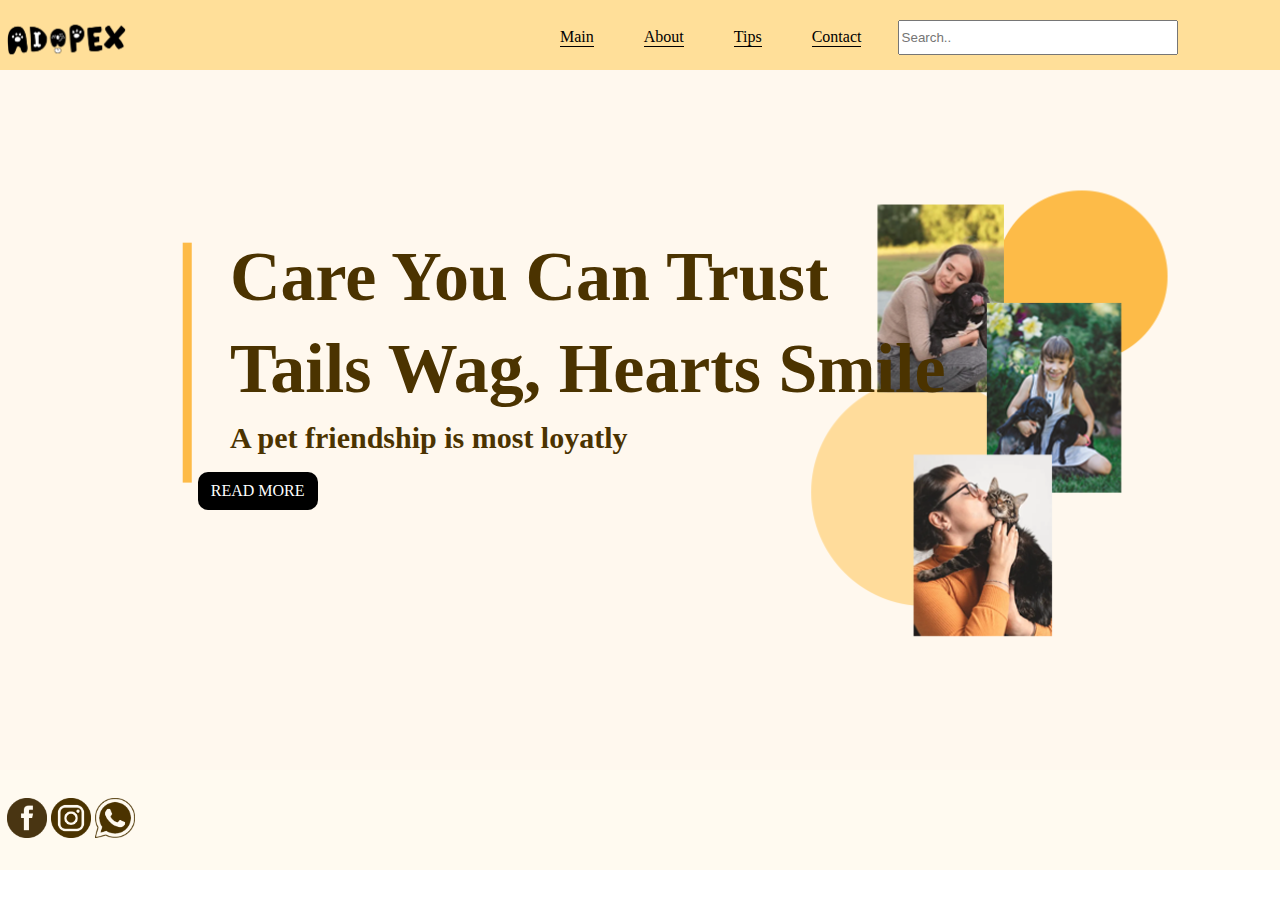
<file: my web2/index.html>
<!doctype html>
<html>
    <head>
        <meta charset="utf-8">
        <meta content="width=device-width, 
                       initial-scale=1.0">
        <title>Adopex</title>
        <link rel="stylesheet"
              type="text/css"
              href="css/style.css">
    </head>
    <body>
        <header>
            <img id="logoA" alt="logo" width="130px" src="image/logo%20ad%20black-01.png">
            <input id="search" type="text" placeholder="Search..">

            <a class="navLink" href="section_main.html" target="iframe_section">Main</a>
            <a class="navLink" href="section_about.html" target="iframe_section">About</a>
            <a class="navLink" href="section_tips.html" target="iframe_section">Tips</a>
            <a class="navLink" href="section_contact.html" target="iframe_section">Contact</a>
        </header>
        <section>
            <iframe name="iframe_section" src="section_main.html"></iframe>
        </section>
        <footer>
            <a id="SMedia"
               href="https://www.facebook.com/profile.php?id=100014571902867" alt="Facebook" target="_blank"><img src="image/facebook.png" width="40px"   height="40px"></a>
            
            <a id="SMedia"
               href="https://www.instagram.com/twwenhuii/" 
               alt="Instagram" target="_blank"><img src="image/instagram.png" width="40px" height="40px"></a>
            
            <a id="SMedia"
               href="https://wa.me/6011113377882" alt="Whatsapp" target="_blank"><img src="image/whastapp.png" width="40px" height="40px"></a>
        </footer>
    </body>
</html>
</file>
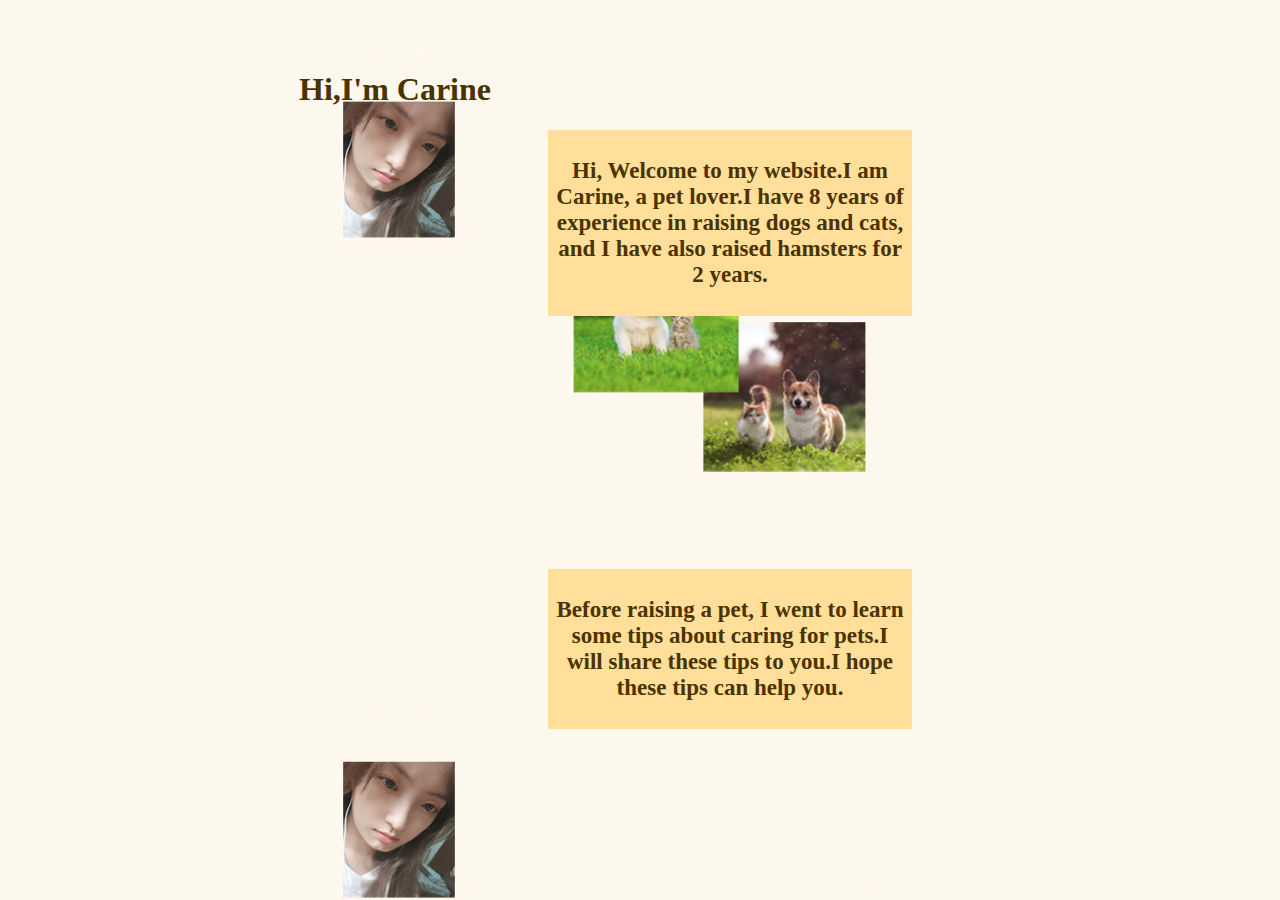
<file: my web2/section_about.html>
<!doctype html>
<html>
    <head>
        <meta charset="utf-8">
        <meta content="width=device-width,initial-scales=1.0">
        
       <link rel="stylesheet"
              type="text/css"
              href="css/section.css">
                <style>
            body{
                background-image: url(image/about.png);
                background-size: cover;
                background-repeat: repeat-y;
            }
        </style>
    </head>
    
    <body>
        <h1 id="TT">Hi,I'm Carine</h1>
        
        <h3 id="IF1"><p>Hi, Welcome to my website.I am Carine, a pet lover.I have 8 years of experience in raising dogs and cats, and I have also raised hamsters for 2 years.
        </p></h3>
        
        <h3 id="IF2"><p>Before raising a pet, I went to learn some tips about caring for pets.I will share these tips to you.I hope these tips can help you.
        </p></h3>
    </body>
    
</html>
</file>
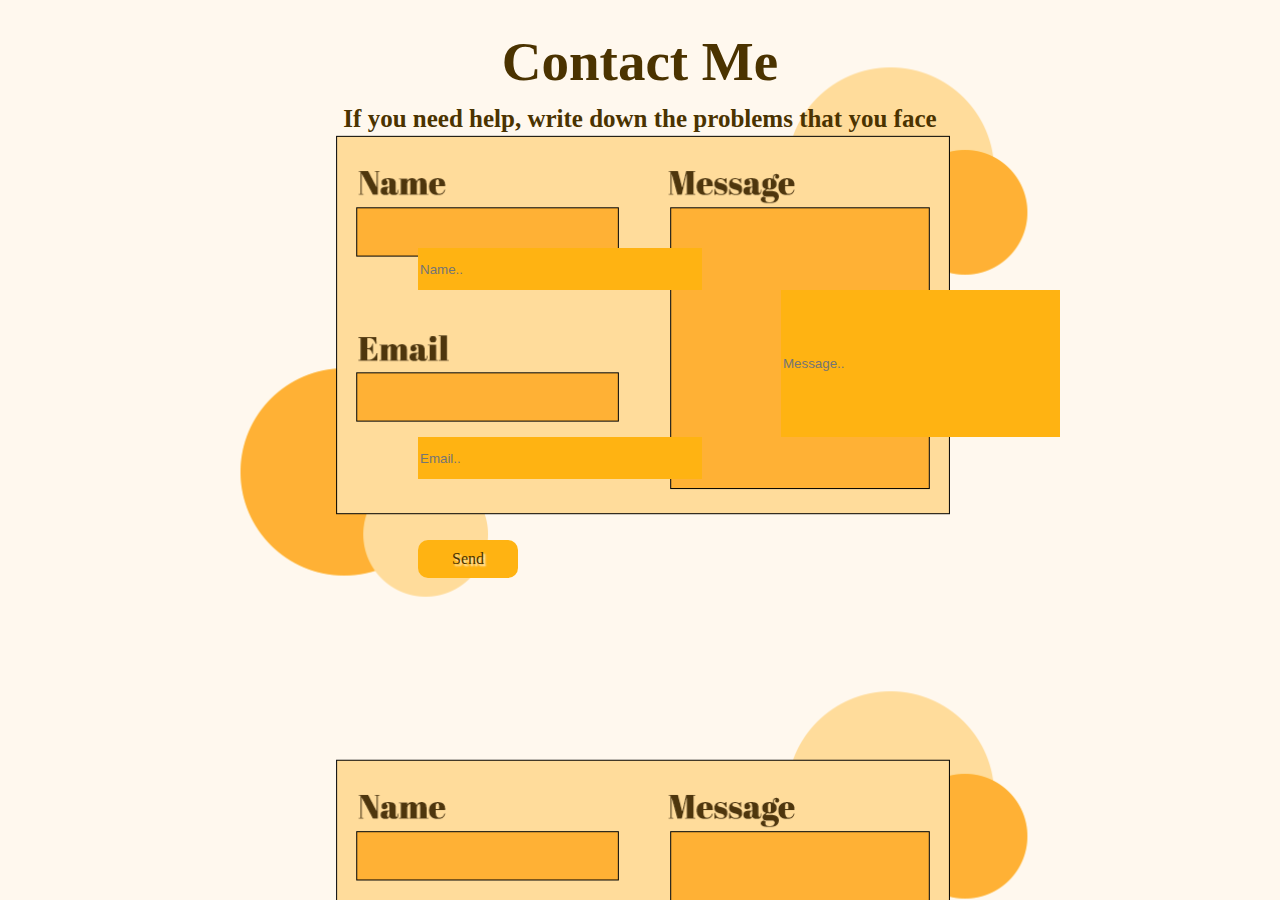
<file: my web2/section_contact.html>
<!doctype html>
<html>
    <head>
        <meta charset="utf-8">
        <meta content="width=device-width,initial-scales=1.0">
        <title>table</title>
       <link rel="stylesheet"
              type="text/css"
              href="css/section.css">
        
               <style>
            body{
                background-image: url(image/contact.png);
                background-size: cover;
                background-repeat: repeat-y;
            }
        </style>
    </head>
    <body>
        <table class="TC">
            <tr>
                <th id="CM">Contact Me</th>
            </tr>
            <tr>
                <th id="ST">If you need help, write down the problems that you face</th>
            </tr>
        </table>
        
        <input id="NT" type="text" placeholder="Name..">
        <input id="MT" type="text"placeholder="Message..">
        <input id="ET" type="text" placeholder="Email..">
        
        <a id="Send" href="section_main.html">Send</a>
    </body>
    
</html>
</file>
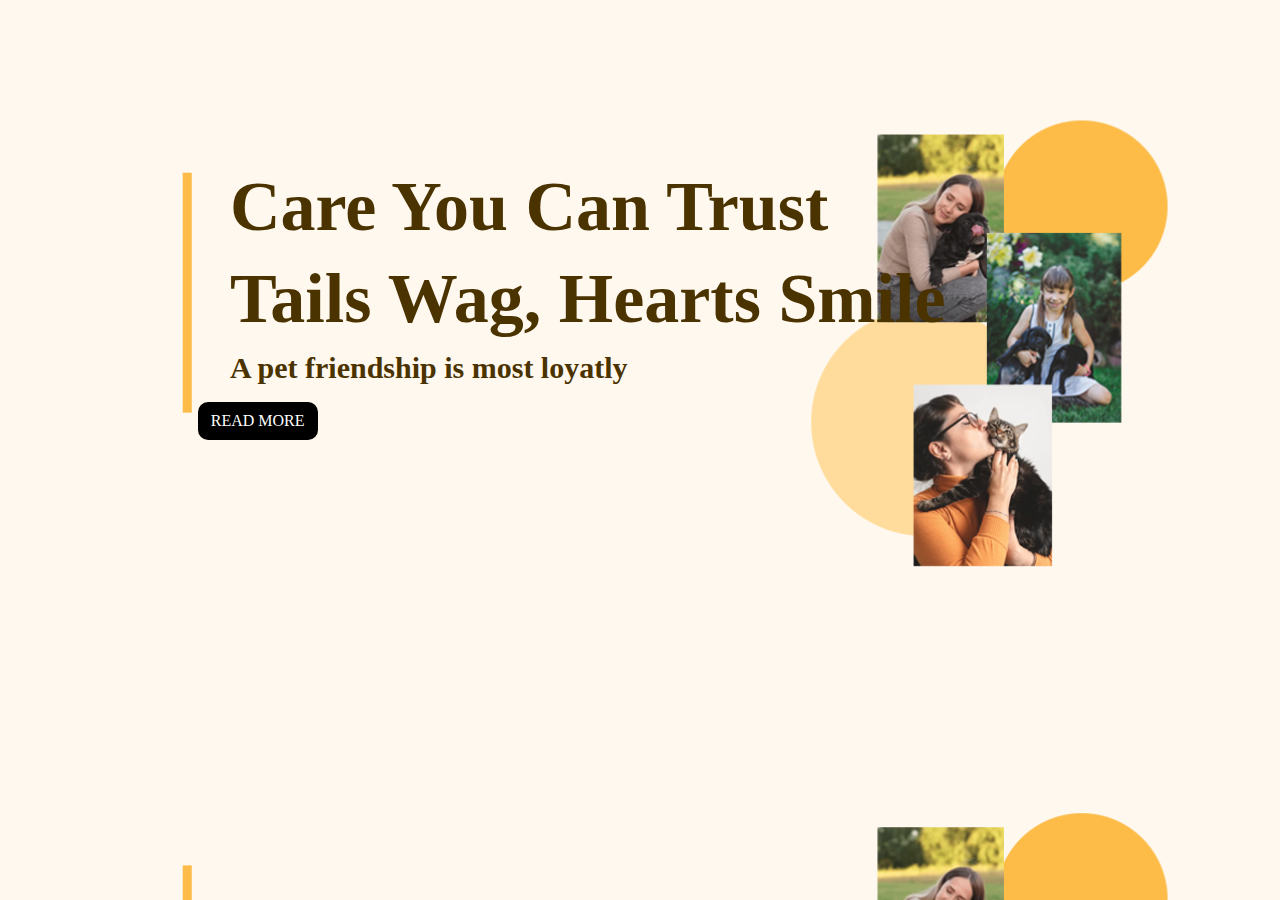
<file: my web2/section_main.html>
<!doctype html>
<html>
    <head>
        <meta charset="utf-8">
        <meta content="width=device-width,initial-scales=1.0">
       
       <link rel="stylesheet"
              type="text/css"
              href="css/section.css">
        <style>
            body{
                background-image: url(image/Screenshot%202024-05-07%20113650.png);
                background-size: cover;
                background-repeat: repeat-y;
            }
        </style>
    </head>
    
    <body>
        <table>
            <tr>
                <th id="B">Care You Can Trust</th>
            </tr>
            <tr>
                <th id="B">Tails Wag, Hearts Smile</th>
            </tr>
            <tr>
                <th id="C">A pet friendship is most loyatly</th>
            </tr>
        </table>
        <a id="RMore" href="section_about.html">READ MORE</a>
    </body>
    
</html>
</file>
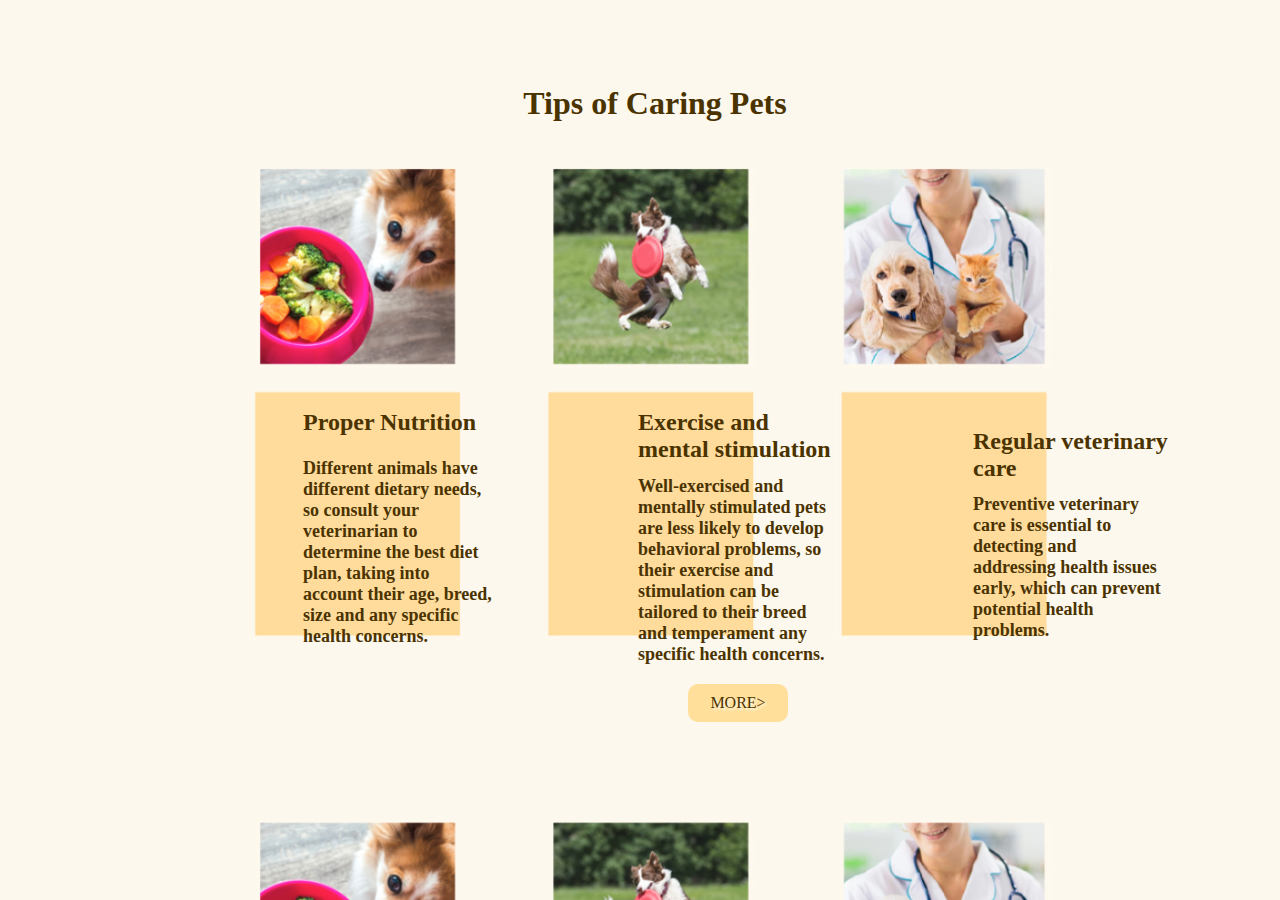
<file: my web2/section_tips.html>
<!doctype html>
<html>
    <head>
        <meta charset="utf-8">
        <meta content="width=device-width,initial-scales=1.0">
        
       <link rel="stylesheet"
              type="text/css"
              href="css/section_tips.css">
        <style>
        body{
                background-image: url(image/tips1.2.png);
                background-size: cover;
                background-repeat: repeat-y;
            }
        </style>
    </head>
    
    <body>
        <h1>Tips of Caring Pets</h1>
        
        <h2 id="T1">Proper Nutrition</h2>
        <h2 id="T3">Exercise and mental stimulation</h2><h2 id="T5">Regular veterinary care</h2>
        
        <h3 id="T2"><p>Different animals have different dietary needs, so consult your veterinarian to determine the best diet plan, taking into account their age, breed, size and any specific health concerns.</p></h3>
        
        <h3 id="T4"><p>Well-exercised and mentally stimulated pets are less likely to develop behavioral problems, so their exercise and stimulation can be tailored to their breed and temperament any specific health concerns.</p></h3>
            
        <h3 id="T6"><p>Preventive veterinary care is essential to detecting and addressing health issues early, which can prevent potential health problems.</p></h3>
        
        <a id="MOre" href="section_tips2.html">MORE></a>
    </body>
    
</html>
</file>
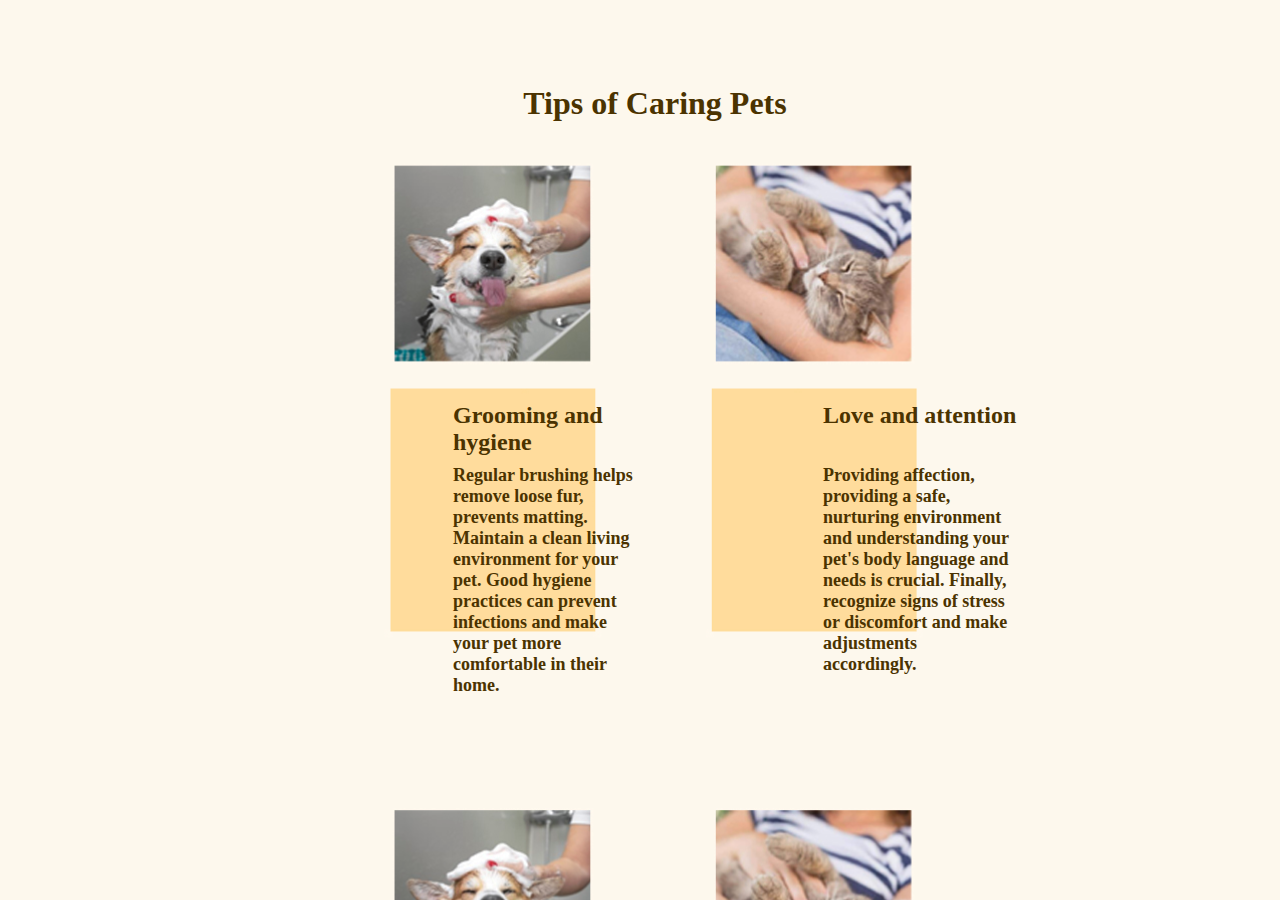
<file: my web2/section_tips2.html>
<!doctype html>
<html>
    <head>
        <meta charset="utf-8">
        <meta content="width=device-width,initial-scales=1.0">
        
       <link rel="stylesheet"
              type="text/css"
              href="css/section_tips.css">
        <style>
        body{
                background-image: url(image/tips2.1.png);
                background-size: cover;
                background-repeat: repeat-y;
            }
        </style>
    </head>
    
    <body>
        <h1>Tips of Caring Pets</h1>
        
        <h2 id="T7">Grooming and hygiene</h2>
        <h2 id="T9">Love and attention</h2>
        
        <h3 id="T8"><p>Regular brushing helps remove loose fur, prevents matting. Maintain a clean living environment for your pet. Good hygiene practices can prevent infections and make your pet more comfortable in their home.</p></h3>
        
        <h3 id="T10"><p>Providing affection, providing a safe, nurturing environment and understanding your pet's body language and needs is crucial. Finally, recognize signs of stress or discomfort and make adjustments accordingly.</p></h3> 
    </body>
    
</html>
</file>
<file: my web2/css/style.css>
*{box-sizing: border-box}
body,table{
    border: 0px solid black;
    margin: 0px;
    text-align: center;
}
header,section,aside,footer{
    border: 0px solid black;
    text-align: center;

}
header{
    width: 100%;
    background-color: #FFDF99;
    height: 70px;
    width: 100%;
    float: left;
    text-align: right;
}
section{
    width: 100%;
    float: left;
    height: 700px;
    background-color: #FFFAF0;
    text-align: center;
}
footer{
    width: 100%;
    clear: left;
    height: 100px;
    background-color: #FFFAF0;
}
#logoA{
    float: left;
    margin-bottom: 25px;
    margin-right: 380px
}
iframe{
    width: 100%;
    height: 100%;
    border: none;
}
@media only screen and (max-width:800px){
    section{
        width: 80%;
    }
    aside{
        width: 100%;
    }
}
@media only screen and (max-width:500px){
    section, aside{
        width: 100%;
    }
}
a {
    color: black;
    display: block;
    text-decoration: none;
    border-bottom: 1px solid black;
    margin-left: 50px;
    margin-right: 0px;
    margin-top: 28px;
    text-align: left;
    float: left;
}
a:link{
    color: black;
}
a:hover{
    text-shadow: 2px 2px 2px #FFB312;
    background-color: #FFFAF0;
    border-radius: 20px 20px 20px 20px;
    transition: 0.8s;
    transform: translate(3px);
    padding: 0px 10px 10px 20px;
}
a:visited{
    color: #4B3300;
}
a:active{
    box-shadow: 5px 5px 10px red;
}
#search{
    margin-right: 8%;
    margin-top: 20px;
    width: 280px;
    height: 35px;
    float: right;
}
#SMedia{
    float: left;
    text-shadow: 2px 2px 2px #FFB312;
    background-color: #FFFAF0;
    border-radius: 0px 0px 0px 0px;
    transition: 0.8s;
    transform: translate(5px);
    padding: 0px 0px 0px 0px;
    border-bottom: 0px solid black;
    margin-left: 2px;
    margin-right: 2px;
}
</file>
<file: my web2/css/section.css>
tr,th,td{
    padding: 5px;
    font-size: 70px;
}
th{
    color: #4B3300;
}
table{
    margin-left: 0;
    margin-right: 80%;
    width: 80%;
    padding-top: 12%;
}
body{text-align: center;}
#B{
    text-align: left;
    padding-left: 220px;
}
#C{
    text-align: left;
    padding-left: 220px;
    font-size: 30px;
}
a#RMore{
    display: block;
    background-color: black;
    width: 100px;
    padding: 10px;
    color: white;
    text-align: center;
    text-decoration: none;
    border-radius: 10px;
    margin-left: 15%;
    margin-top: 10px;
}
body{
    height: 500px;
}
#IF1{
    margin-left: 540px;
    margin-right: 360px;
    margin-top: 1%;
    font-size: 23px;
    padding: 5px;
    background-color: #FFDF99;
    color: #4B3300;
}
#IF2{
    margin-left: 540px;
    margin-right: 360px;
    margin-top: 20%;
    font-size: 23px;
    padding: 5px;
    background-color: #FFDF99;
    color: #4B3300;
}
#TT{
    padding-top: 50px;
    padding-left: 0px;
    padding-right: 490px;
    color: #4B3300;
}
#CM{
    padding-top: 20px;
    font-size: 55px;
}
#ST{
    margin-top: 10px;
    font-size: 25px;
}
.TC{
    margin-left: 10%;
    margin-right: 40%;
    margin-bottom: 50px;
    padding-top: 0%;
}
h2{
    font-size: 35px;
}
#NT{
    border: 0px solid #FFB312;
    float: left;
    margin-left: 410px;
    margin-top: 58px;
    width: 280px;
    height: 40px;
    background-color: #FFB312;
}
#MT{
    border: 0px solid #FFB312;
    margin-left: 773px;
    margin-top: 0px;
    margin-bottom: 0px;
    width: 275px;
    height: 145px;
    background-color: #FFB312;
    float: left;
    align-content: center;
}
#ET{
    border: 0px solid #FFB312;
    float: left;
    margin-left: 0px;
    margin-right: 600px;
    margin-top: 0px;
    margin-left: 410px;
    width: 280px;
    height: 40px;
    background-color: #FFB312;
}
a#Send{
    display: block;
    background: #FFB312;
    width: 80px;
    padding: 10px;
    color: #4B3300;
    text-align: center;
    text-decoration: none;
    border-radius: 10px;
    text-shadow: 2px 2px 2px #FFFAF0;
    margin-left: 410px;
    margin-top: 400px;
}
</file>
<file: my web2/css/section_tips.css>
tr,th,td{
    padding: 15px;
    font-size: 26px;
    text-align: left;
}
th{
    color: #4B3300;
}
table{
    margin-left: 243px;
    margin-right: 0;
    margin-top: 23%;
    padding-bottom: 28px;
    width: 16.6%;
    height: 60px;
    background-color: #FFDF99;
}
body{text-align: center;}
body{
    height: 600px;
}
td{
    font-size: 21px;
    text-align: left;
    
}
h1{
    text-align: center;
    padding-top: 5%;
    margin-left: 30px;
    color: #4B3300;
}
#T1{
    padding-top: 21%;
    margin-left: 295px;
    margin-right: 0px;
    margin-bottom: 0px;
    padding-bottom: 0px;
    text-align: left;
    width: 16%;
    height: 0px;
    color: #4B3300;
}
#T2{
    margin-bottom: 0px;
    margin-left: 295px;
    margin-right: 0px;
    text-align: left;
    width: 15%;
    height: 0px;
    color: #4B3300;
    font-size: 18px;
}
#T3{
    margin-top: 0%;
    margin-left: 630px;
    margin-right: 0px;
    padding-bottom: 0px;
    text-align: left;
    width: 16%;
    height: 0px;
    color: #4B3300;
}
#T4{
    margin-bottom: 0px;
    margin-left: 630px;
    margin-right: 0px;
    text-align: left;
    width: 15%;
    height: 0px;
    color: #4B3300;
    font-size: 18px;
}
#T5{
    padding-top: 0%;
    margin-top: 0%;
    margin-left: 965px;
    margin-right: 0px;
    padding-bottom: 10px;
    text-align: left;
    width: 16%;
    height: 0px;
    color: #4B3300;
}
#T6{
    margin-bottom: 0px;
    margin-left: 965px;
    margin-right: 0px;
    text-align: left;
    width: 15%;
    height: 0px;
    color: #4B3300;
    font-size: 18px;
}
#T7{
    padding-top: 20.5%;
    margin-left: 445px;
    margin-right: 0px;
    margin-bottom: 0px;
    padding-bottom: 0px;
    text-align: left;
    width: 16%;
    height: 0px;
    color: #4B3300;
}
#T8{
    padding-top: 25px;
    margin-bottom: 0px;
    margin-left: 445px;
    margin-right: 0px;
    text-align: left;
    width: 15%;
    height: 0px;
    color: #4B3300;
    font-size: 18px;
}
#T9{
    margin-top: 0%;
    margin-left: 815px;
    margin-right: 0px;
    padding-bottom: 0px;
    text-align: left;
    width: 16%;
    height: 0px;
    color: #4B3300;
}
#T10{
    margin-bottom: 0px;
    margin-left: 815px;
    margin-right: 0px;
    text-align: left;
    width: 15%;
    height: 0px;
    color: #4B3300;
    font-size: 18px;
}
a#MOre{
    display: block;
    background: #FFDF99;
    width: 80px;
    padding: 10px;
    color: #4B3300;
    text-align: center;
    text-decoration: none;
    border-radius: 10px;
    text-shadow: 2px 2px 2px #FFFAF0;
    margin-left: 680px;
    margin-top: 190px;
}
</file>
